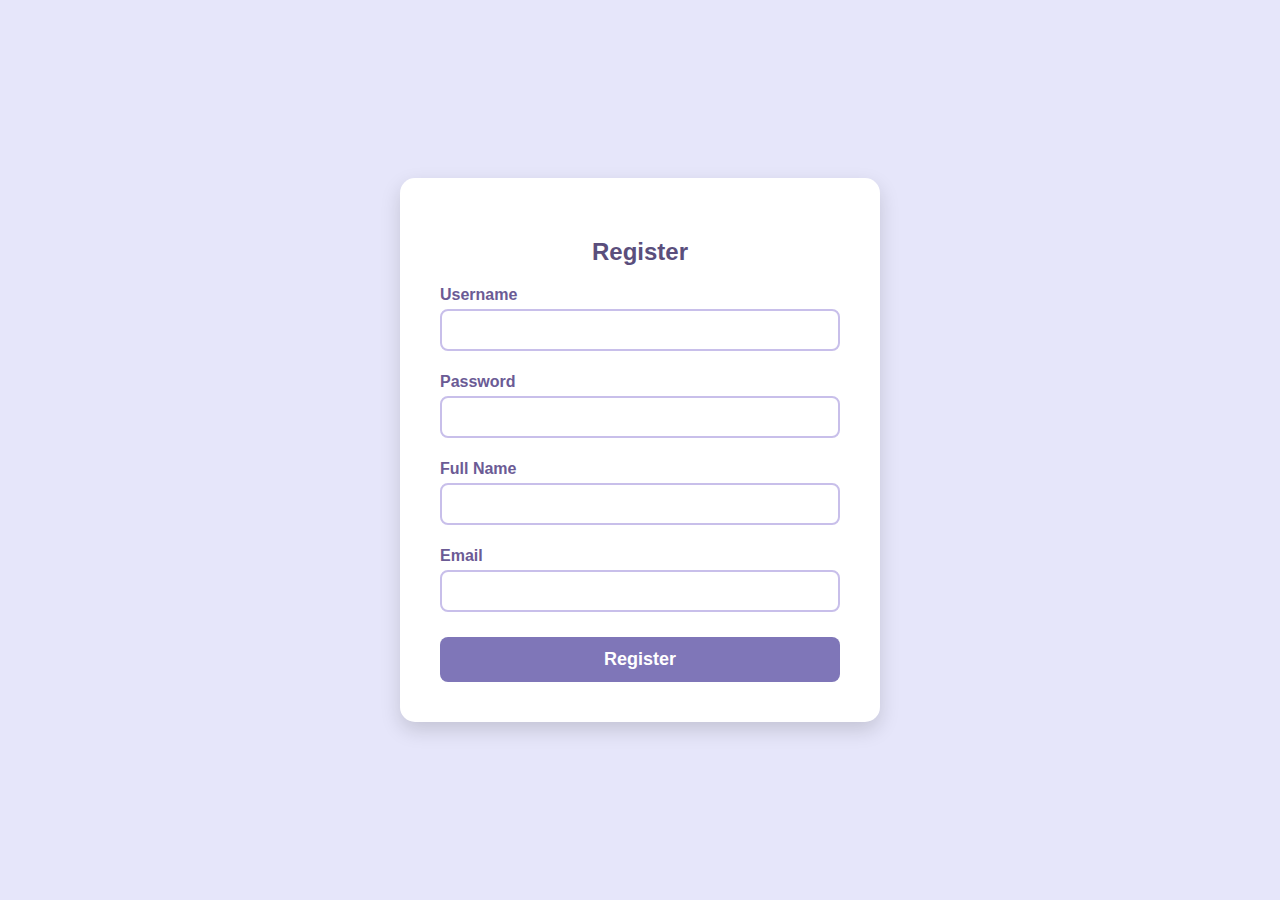
<file: static/register.html>
<!DOCTYPE html>
<html lang="en">
<head>
  <meta charset="UTF-8" />
  <meta name="viewport" content="width=device-width, initial-scale=1" />
  <title>Register - Chat App</title>
  <style>
    body {
      margin: 0;
      font-family: 'Segoe UI', Tahoma, Geneva, Verdana, sans-serif;
      background-color: lavender;
      display: flex;
      justify-content: center;
      align-items: center;
      min-height: 100vh;
      padding: 20px;
      box-sizing: border-box;
    }

    .register-container {
      background: white;
      padding: 40px;
      border-radius: 15px;
      box-shadow: 0 8px 20px rgba(0, 0, 0, 0.15);
      width: 100%;
      max-width: 400px;
      text-align: center;
    }

    h2 {
      margin-bottom: 20px;
      color: #5a4e7c;
    }

    label {
      display: block;
      margin: 12px 0 5px;
      font-weight: 600;
      color: #6b5b95;
      text-align: left;
    }

    input {
      width: 100%;
      padding: 10px;
      border: 2px solid #c8bfea;
      border-radius: 8px;
      font-size: 16px;
      margin-bottom: 10px;
      box-sizing: border-box;
    }

    button {
      margin-top: 15px;
      width: 100%;
      padding: 12px;
      background-color: #7f76b8;
      color: white;
      font-weight: 700;
      border: none;
      border-radius: 8px;
      font-size: 18px;
      cursor: pointer;
    }

    button:hover {
      background-color: #5a4e7c;
    }

    @media (max-width: 480px) {
      .register-container {
        padding: 30px 20px;
      }

      h2 {
        font-size: 24px;
      }

      input, button {
        font-size: 16px;
      }
    }
  </style>
</head>
<body>
  <div class="register-container">
    <h2>Register</h2>
    <form onsubmit="registerUser(event)">
      <label for="username">Username</label>
      <input type="text" id="username" required />

      <label for="password">Password</label>
      <input type="password" id="password" required />

      <label for="fullName">Full Name</label>
      <input type="text" id="fullName" required />

      <label for="email">Email</label>
      <input type="email" id="email" required />

      <!-- Hidden role input to ensure only USER is registered -->
      <input type="hidden" id="role" value="USER" />

      <button type="submit">Register</button>
    </form>
  </div>

  <script>
    async function registerUser(event) {
      event.preventDefault();

      const user = {
        username: document.getElementById("username").value,
        password: document.getElementById("password").value,
        fullName: document.getElementById("fullName").value,
        email: document.getElementById("email").value,
        role: document.getElementById("role").value
      };

      try {
        const response = await fetch("/api/auth/register", {
          method: "POST",
          headers: {
            "Content-Type": "application/json"
          },
          body: JSON.stringify(user)
        });

        if (response.ok) {
          alert("Registration successful!");
          window.location.href = "login.html";
        } else {
          const error = await response.text();
          alert("Error: " + error);
        }
      } catch (err) {
        alert("Something went wrong: " + err.message);
      }
    }
  </script>
</body>
</html>
</file>
